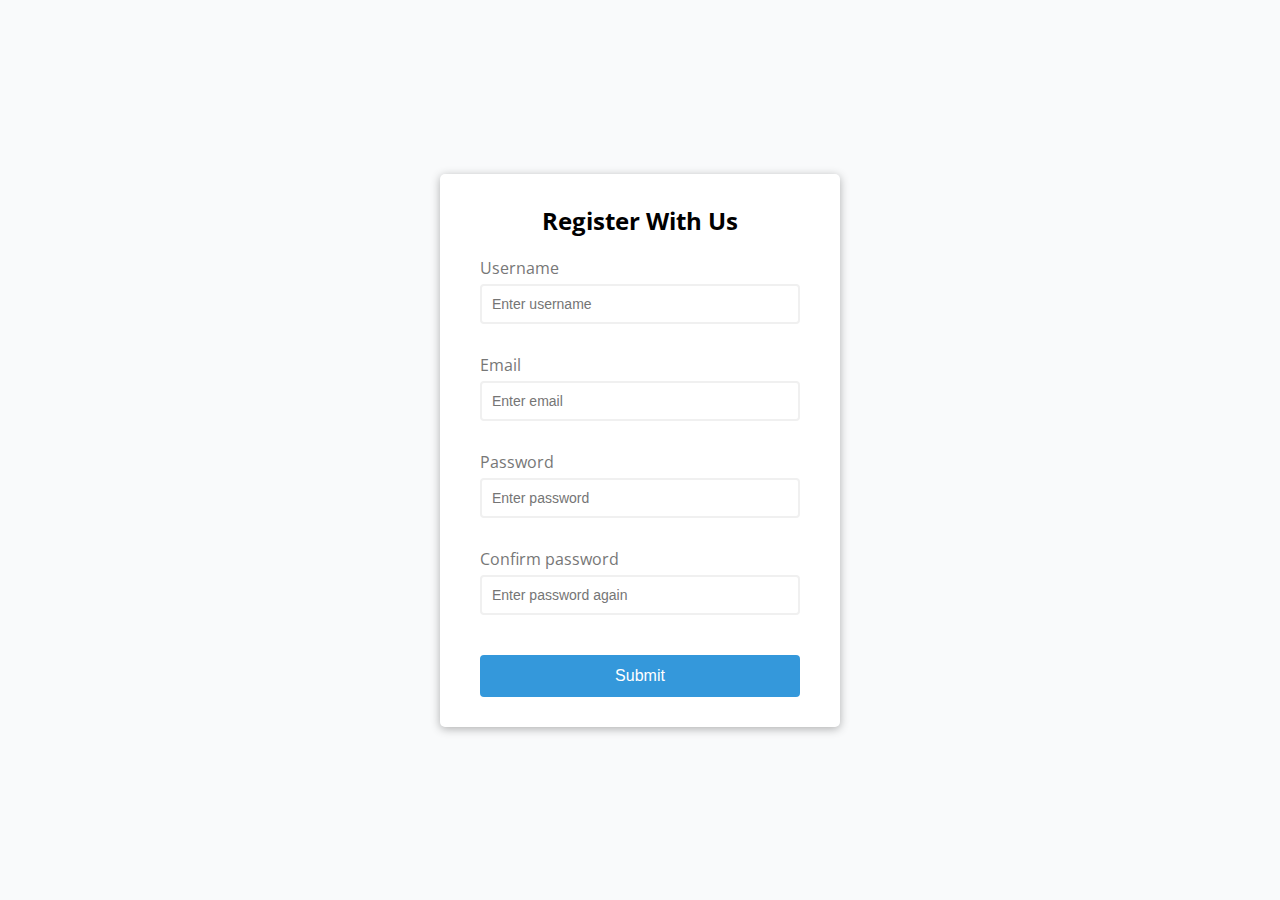
<file: First_form_validator/index.html>
<!DOCTYPE html>
<html lang="en">
<head>
    <meta charset="UTF-8">
    <meta name="viewport" content="width=device-width, initial-scale=1.0">
    <link rel="stylesheet" href="style.css">
    <title>Form Validator</title>
</head>
<body>
    <div class="container">
        <form id="form" class="form">
            <h2>Register With Us</h2>
            <div class="form-control">
                <label for="username">Username</label>
                <input type="text" id="username" placeholder="Enter username">
                <small>Error message</small>
            </div>
            <div class="form-control">
                <label for="email">Email</label>
                <input type="text" id="email" placeholder="Enter email">
                <small>Error message</small>
            </div>
            <div class="form-control">
                <label for="password">Password</label>
                <input type="password" id="password" placeholder="Enter password">
                <small>Error message</small>
            </div>
            <div class="form-control">
                <label for="password2">Confirm password</label>
                <input type="password" id="password2" placeholder="Enter password again">
                <small>Error message</small>
            </div>
            <button>Submit</button>
        </form>
    </div>
    


    <script src="script.js"></script>
</body>
</html>
</file>
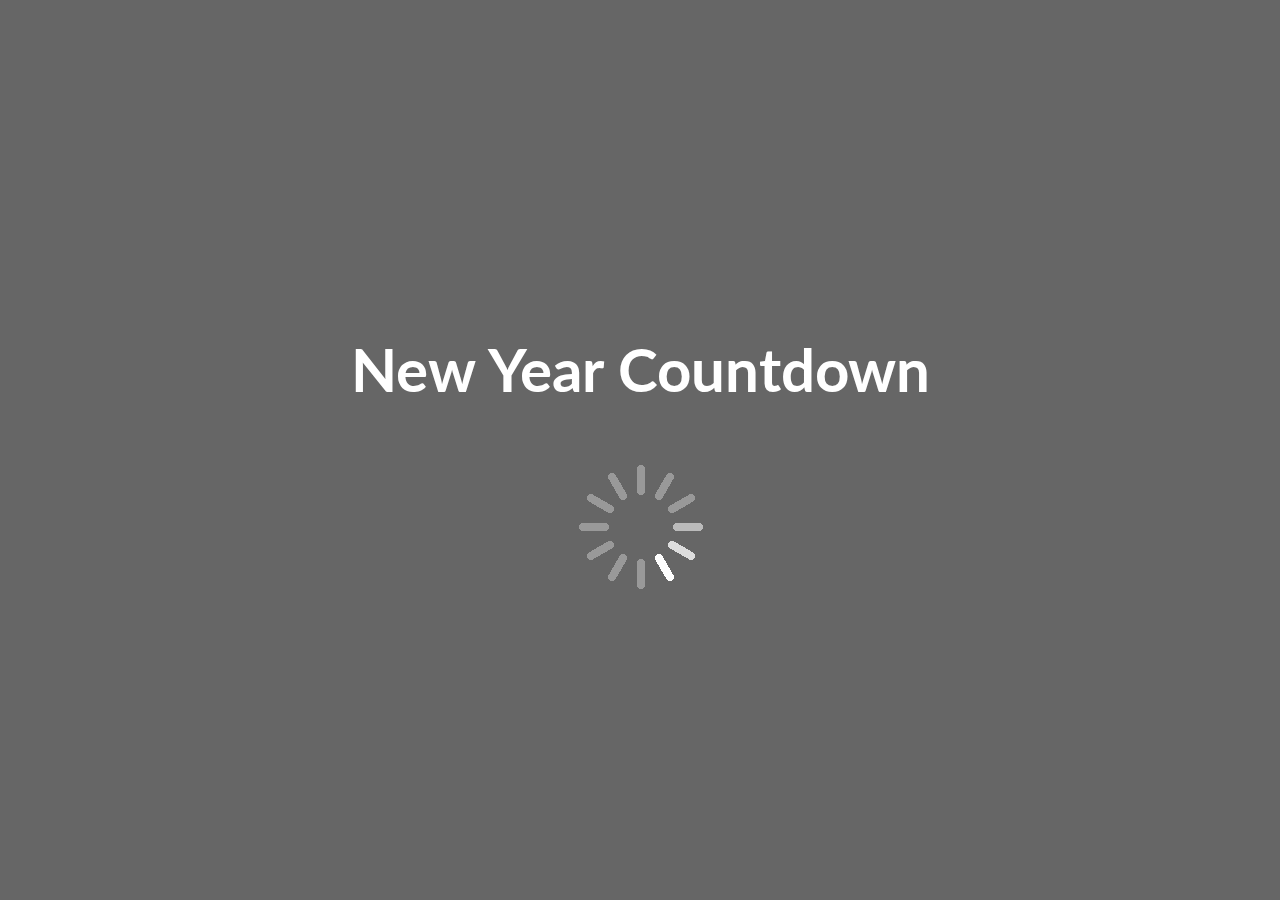
<file: Second_new_year_countdown/index.html>
<!DOCTYPE html>
<html lang="en">
<head>
    <meta charset="UTF-8">
    <meta name="viewport" content="width=device-width, initial-scale=1.0">
    <link rel="stylesheet" href="style.css">
    <title>New Year Countdown</title>
</head>
<body>
    <div id="year" class="year"></div>
    <h1>New Year Countdown</h1>
    <div id="countdown" class="countdown">
        <div class="time">
            <h2 id="days">00</h2>
            <small>days</small>
        </div>
        <div class="time">
            <h2 id="hours">00</h2>
            <small>hours</small>
        </div>
        <div class="time">
            <h2 id="minutes">00</h2>
            <small>minutes</small>
        </div>
        <div class="time">
            <h2 id="seconds">00</h2>
            <small>seconds</small>
        </div>
    </div>
    <img src="spinner.gif" alt="Loading..." id="loading" class="loading">
    <script src="script.js"></script>
</body>
</html>
</file>
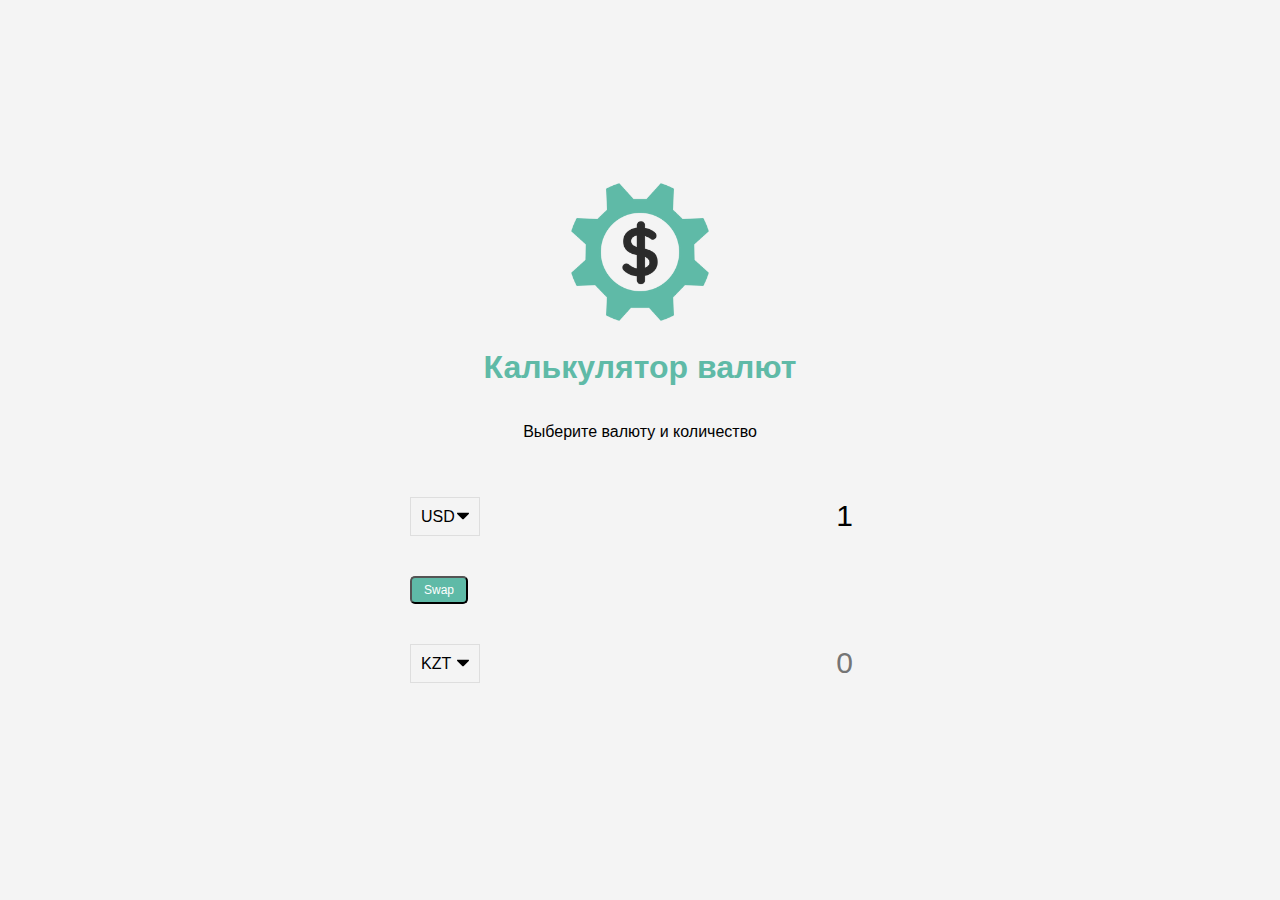
<file: third_project/index.html>
<!DOCTYPE html>
<html lang="en">
<head>
    <meta charset="UTF-8">
    <meta http-equiv="X-UA-Compatible" content="IE=edge">
    <meta name="viewport" content="width=device-width, initial-scale=1.0">
    <title>Exchage Calculator</title>
    <link rel="stylesheet" href="style.css">
</head>
<body>
    <img src="money.png" alt="" class="money-img">
    <h1>Калькулятор валют</h1>
    <p>Выберите валюту и количество</p>
    
    <div class="container">
        <div class="currency">
          <select id="currency-one">
            <option value="AED">AED</option>
            <option value="ARS">ARS</option>
            <option value="AUD">AUD</option>
            <option value="BGN">BGN</option>
            <option value="BRL">BRL</option>
            <option value="BSD">BSD</option>
            <option value="CAD">CAD</option>
            <option value="CHF">CHF</option>
            <option value="CLP">CLP</option>
            <option value="CNY">CNY</option>
            <option value="COP">COP</option>
            <option value="CZK">CZK</option>
            <option value="DKK">DKK</option>
            <option value="DOP">DOP</option>
            <option value="EGP">EGP</option>
            <option value="EUR">EUR</option>
            <option value="FJD">FJD</option>
            <option value="GBP">GBP</option>
            <option value="GTQ">GTQ</option>
            <option value="HKD">HKD</option>
            <option value="HRK">HRK</option>
            <option value="HUF">HUF</option>
            <option value="IDR">IDR</option>
            <option value="ILS">ILS</option>
            <option value="INR">INR</option>
            <option value="ISK">ISK</option>
            <option value="JPY">JPY</option>
            <option value="KRW">KRW</option>
            <option value="KZT">KZT</option>
            <option value="MXN">MXN</option>
            <option value="MYR">MYR</option>
            <option value="NOK">NOK</option>
            <option value="NZD">NZD</option>
            <option value="PAB">PAB</option>
            <option value="PEN">PEN</option>
            <option value="PHP">PHP</option>
            <option value="PKR">PKR</option>
            <option value="PLN">PLN</option>
            <option value="PYG">PYG</option>
            <option value="RON">RON</option>
            <option value="RUB">RUB</option>
            <option value="SAR">SAR</option>
            <option value="SEK">SEK</option>
            <option value="SGD">SGD</option>
            <option value="THB">THB</option>
            <option value="TRY">TRY</option>
            <option value="TWD">TWD</option>
            <option value="UAH">UAH</option>
            <option value="USD"selected>USD</option>
            <option value="UYU">UYU</option>
            <option value="VND">VND</option>
            <option value="ZAR">ZAR</option>
          </select>
          <input type="number" id="amount-one" placeholder="0" value="1" />
        </div>
  
        <div class="swap-rate-container">
          <button class="btn" id="swap">
            Swap
          </button>
          <div class="rate" id="rate"></div>
        </div>
  
        <div class="currency">
          <select id="currency-two">
            <option value="AED">AED</option>
            <option value="ARS">ARS</option>
            <option value="AUD">AUD</option>
            <option value="BGN">BGN</option>
            <option value="BRL">BRL</option>
            <option value="BSD">BSD</option>
            <option value="CAD">CAD</option>
            <option value="CHF">CHF</option>
            <option value="CLP">CLP</option>
            <option value="CNY">CNY</option>
            <option value="COP">COP</option>
            <option value="CZK">CZK</option>
            <option value="DKK">DKK</option>
            <option value="DOP">DOP</option>
            <option value="EGP">EGP</option>
            <option value="EUR">EUR</option>
            <option value="FJD">FJD</option>
            <option value="GBP">GBP</option>
            <option value="GTQ">GTQ</option>
            <option value="HKD">HKD</option>
            <option value="HRK">HRK</option>
            <option value="HUF">HUF</option>
            <option value="IDR">IDR</option>
            <option value="ILS">ILS</option>
            <option value="INR">INR</option>
            <option value="ISK">ISK</option>
            <option value="JPY">JPY</option>
            <option value="KRW">KRW</option>
            <option value="KZT"selected>KZT</option>
            <option value="MXN">MXN</option>
            <option value="MYR">MYR</option>
            <option value="NOK">NOK</option>
            <option value="NZD">NZD</option>
            <option value="PAB">PAB</option>
            <option value="PEN">PEN</option>
            <option value="PHP">PHP</option>
            <option value="PKR">PKR</option>
            <option value="PLN">PLN</option>
            <option value="PYG">PYG</option>
            <option value="RON">RON</option>
            <option value="RUB">RUB</option>
            <option value="SAR">SAR</option>
            <option value="SEK">SEK</option>
            <option value="SGD">SGD</option>
            <option value="THB">THB</option>
            <option value="TRY">TRY</option>
            <option value="TWD">TWD</option>
            <option value="UAH">UAH</option>
            <option value="USD">USD</option>
            <option value="UYU">UYU</option>
            <option value="VND">VND</option>
            <option value="ZAR">ZAR</option>
          </select>
          <input type="number" id="amount-two" placeholder="0" />
        </div>
      </div>

    <script src="script.js"></script>
</body>
</html>
</file>
<file: First_form_validator/style.css>
@import url('https://fonts.googleapis.com/css2?family=Open+Sans&display=swap');

:root{
    --success-color:#2ecc71;
    --error-color:#e74c3c;
}

* {
   box-sizing: border-box; 
}
body {
    background-color: #f9fafb;
    font-family: 'Open Sans', sans-serif;
    display: flex;
    align-items: center;
    justify-content: center;
    min-height: 100vh;
    margin: 0;
}
.container {
    background-color: #fff;
    border-radius: 5px;
    box-shadow: 0 2px 10px rgba(0,0,0,0.3);
    width: 400px;
}
h2 {
    text-align: center;
    margin: 0 0 20px;
}
.form {
    padding: 30px 40px;
}
.form-control {
    margin-bottom: 10px;
    padding-bottom: 20px;
    position: relative;
}
.form-control label {
    color: #777;
    display: block;
    margin-bottom: 5px;
}
.form-control input {
    border: 2px solid #f0f0f0;
    border-radius: 4px;
    display: block;
    width: 100%;
    padding: 10px;
    font-size: 14px;
}
.form-control input:focus {
    outline: 0;
    border-color: #777;

}
.form-control.success input {
    border-color: var(--success-color);
}
.form-control.error input {
    border-color: var(--error-color);
}
.form-control small{
    color: var(--error-color);
    position: absolute;
    bottom: 0;
    left: 0;
    visibility: hidden;
}
.form-control.error small {
    visibility: visible;
}
.form button {
    cursor: pointer;
    background-color: #3498db;
    border: 2px solid #3498db;
    border-radius: 4px;
    color: #fff;
    display: block;
    font-size: 16px;
    padding: 10px;
    margin-top: 20px;
    width: 100%;
}
</file>
<file: Second_new_year_countdown/style.css>
@import url('https://fonts.googleapis.com/css2?family=Lato:wght@300&display=swap');

* {
    box-sizing: border-box;
}

body {
    background-image: url('https://images.unsplash.com/photo-1467810563316-b5476525c0f9?ixlib=rb-1.2.1&ixid=eyJhcHBfaWQiOjEyMDd9&auto=format&fit=crop&w=1349&q=80');
    background-repeat: no-repeat;
    background-size: cover;
    background-position: center center;
    height: 100vh;
    color: #fff;
    font-family: 'Lato', sans-serif;
    display: flex;
    flex-direction: column;
    align-items: center;
    justify-content: center;
    text-align: center;
    margin:0;
    overflow: hidden;
}
/*Add dark overlay*/
body::after {
    content: '';
    position: absolute;
    top: 0;
    left:0;
    width: 100%;
    height: 100%;
    background-color: rgba(0, 0, 0, 0.6);
}
body * {
    z-index: 1;
}
h1 {
    font-size: 60px;
    margin: -80px 0 40 px;
}
.countdown {
    display: none;
    transform: scale(2);
}
.year {
    font-size: 200px;
    z-index: -1;
    opacity: 0.2;
    position: absolute;
    bottom: 5px;
    left: 50%;
    transform: translateX(-50%);
}
.time {
    display: flex;
    flex-direction: column;
    margin: 15px;
    align-items: center;
    justify-content: center;
}
.time h2 {
    margin: 0 0 5px;
}
@media(max-width: 500px){
    h1{
        font-size: 45px;
    }
    .time{
        margin: 5px;
    }
    .time h2{
        font-size: 12px;
        margin: 0;
    }
    .time small{
        font-size: 10px;
    }
}
</file>
<file: third_project/style.css>
:root {
    --primary-color: #5fbaa7;
  }
  
  * {
    box-sizing: border-box;
  }
  
  body {
    background-color: #f4f4f4;
    font-family: Arial, Helvetica, sans-serif;
    display: flex;
    flex-direction: column;
    align-items: center;
    justify-content: center;
    height: 100vh;
    margin: 0;
    padding: 20px;
  }
  
  h1 {
    color: var(--primary-color);
  }
  
  p {
    text-align: center;
  }
  
  .btn {
    color: #fff;
    background: var(--primary-color);
    cursor: pointer;
    border-radius: 5px;
    font-size: 12px;
    padding: 5px 12px;
  }
  
  .money-img {
    width: 150px;
  }
  
  .currency {
    padding: 40px 0;
    display: flex;
    align-items: center;
    justify-content: space-between;
  }
  
  .currency select {
    padding: 10px 20px 10px 10px;
    -moz-appearance: none;
    -webkit-appearance: none;
    appearance: none;
    border: 1px solid #dedede;
    font-size: 16px;
    /*  You may not need these following lines. The arrow did not show for me on MacOS/Chrome so I added it. Just remove it if you would like  */
    background: transparent;
    background-image: url('data:image/svg+xml;charset=US-ASCII,%3Csvg%20xmlns%3D%22http%3A%2F%2Fwww.w3.org%2F2000%2Fsvg%22%20width%3D%22292.4%22%20height%3D%22292.4%22%3E%3Cpath%20fill%3D%22%20000002%22%20d%3D%22M287%2069.4a17.6%2017.6%200%200%200-13-5.4H18.4c-5%200-9.3%201.8-12.9%205.4A17.6%2017.6%200%200%200%200%2082.2c0%205%201.8%209.3%205.4%2012.9l128%20127.9c3.6%203.6%207.8%205.4%2012.8%205.4s9.2-1.8%2012.8-5.4L287%2095c3.5-3.5%205.4-7.8%205.4-12.8%200-5-1.9-9.2-5.5-12.8z%22%2F%3E%3C%2Fsvg%3E');
    background-position: right 10px top 50%, 0, 0;
    background-size: 12px auto, 100%;
    background-repeat: no-repeat;
  }
  
  .currency input {
    border: 0;
    background: transparent;
    font-size: 30px;
    text-align: right;
  }
  
  .swap-rate-container {
    display: flex;
    align-items: center;
    justify-content: space-between;
  }
  
  .rate {
    color: var(--primary-color);
    font-size: 14px;
    padding: 0 10px;
  }
  
  select:focus,
  input:focus,
  button:focus {
    outline: 0;
  }
  
  @media (max-width: 600px) {
    .currency input {
      width: 200px;
    }
  }
</file>
